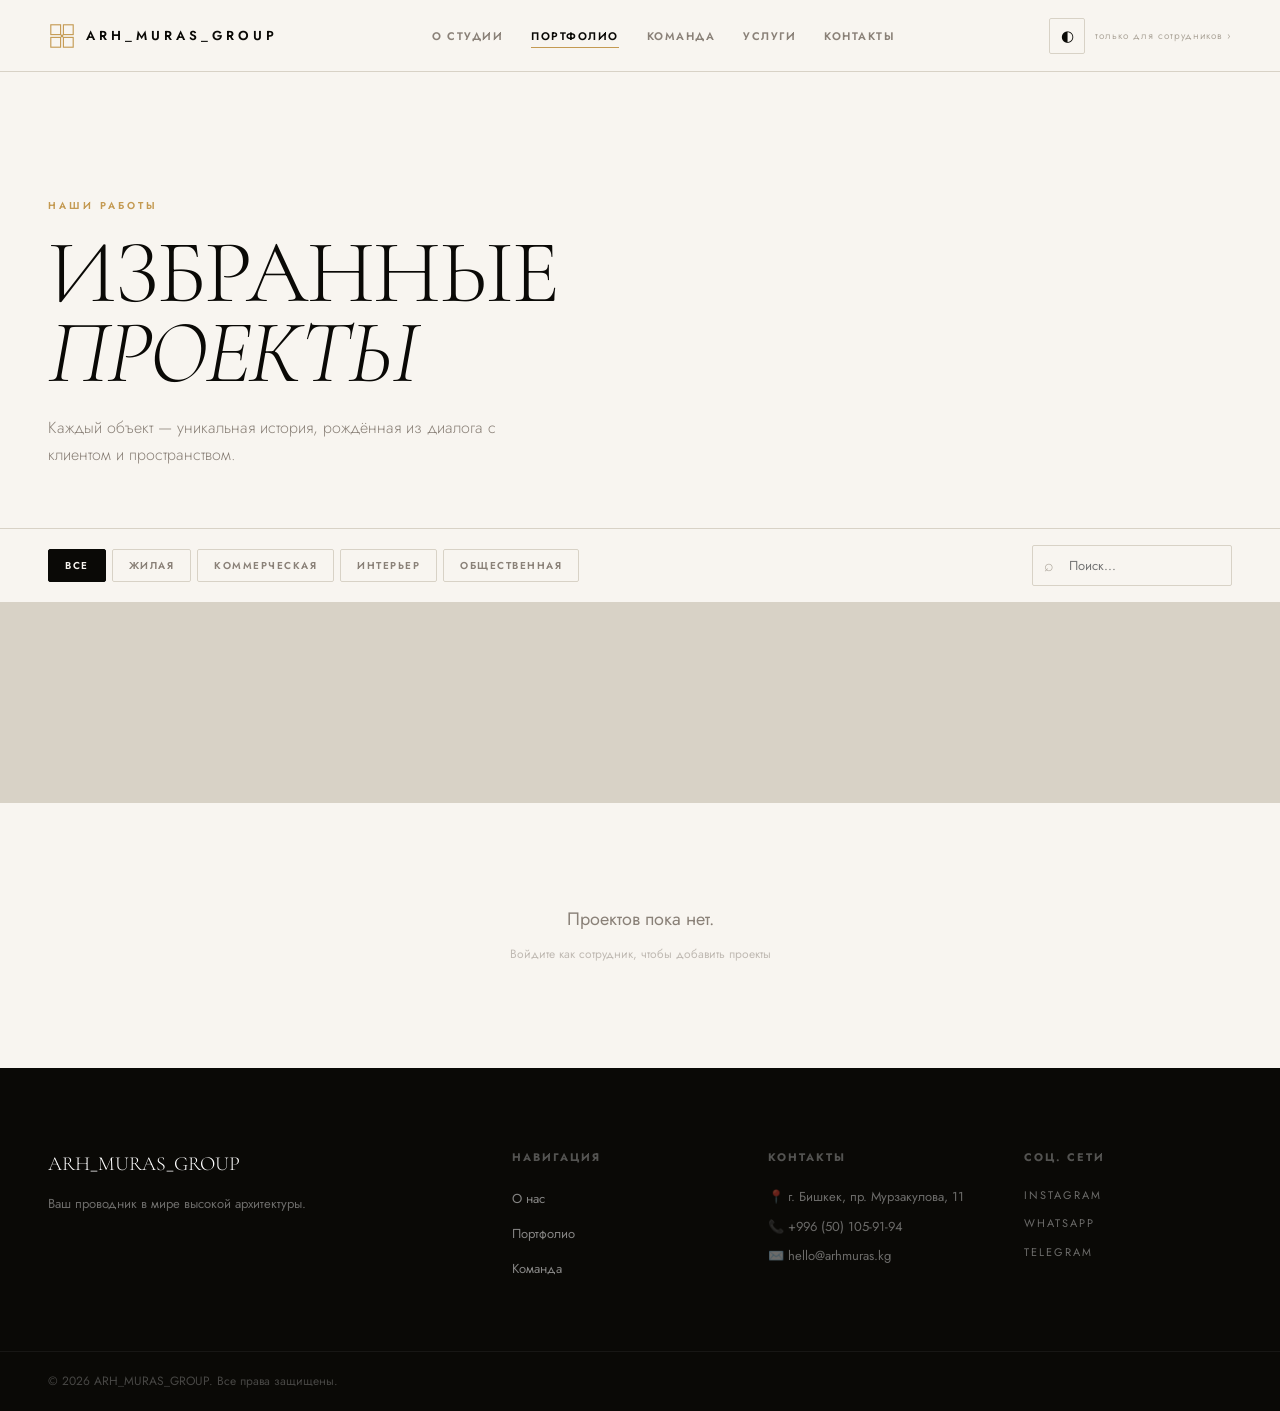
<file: projects.html>
<!DOCTYPE html>
<html lang="ru" data-theme="light">
<head>
    <meta charset="UTF-8">
    <meta name="viewport" content="width=device-width, initial-scale=1.0">
    <title>ПОРТФОЛИО | ARH_MURAS_GROUP</title>
    <link rel="stylesheet" href="style.css">
    <link href="https://fonts.googleapis.com/css2?family=Cormorant+Garamond:ital,wght@0,300;0,400;0,500;1,300&family=Jost:wght@300;400;500;600&display=swap" rel="stylesheet">
</head>
<body>

    <div class="scroll-progress" id="scrollProgress"></div>

    <header class="site-header" id="siteHeader">
        <div class="header-inner">
            <a href="index.html" class="logo">
                <svg class="logo-svg" width="28" height="28" viewBox="0 0 100 100" xmlns="http://www.w3.org/2000/svg">
                    <rect x="10" y="10" width="35" height="35" fill="none" stroke="currentColor" stroke-width="4"/>
                    <rect x="55" y="10" width="35" height="35" fill="none" stroke="currentColor" stroke-width="4"/>
                    <rect x="10" y="55" width="35" height="35" fill="none" stroke="currentColor" stroke-width="4"/>
                    <rect x="55" y="55" width="35" height="35" fill="none" stroke="currentColor" stroke-width="4"/>
                    <circle cx="50" cy="50" r="5" fill="currentColor"/>
                </svg>
                <span class="logo-text">ARH_MURAS_GROUP</span>
            </a>
            <nav class="main-nav" id="mainNav">
                <ul>
                    <li><a href="index.html">О СТУДИИ</a></li>
                    <li><a href="projects.html" class="active">ПОРТФОЛИО</a></li>
                    <li><a href="team.html">КОМАНДА</a></li>
                    <li><a href="index.html#services">УСЛУГИ</a></li>
                    <li><a href="index.html#contact">КОНТАКТЫ</a></li>
                </ul>
            </nav>
            <div class="header-right">
                <button class="theme-toggle" id="themeToggle" title="Тёмная тема">
                    <span class="theme-icon">◐</span>
                </button>

                <!-- ADMIN PANEL — видна только после входа -->
                <div id="adminControls" style="display:none; align-items:center; gap:10px;">
                    <button class="btn-add-project" onclick="openForm()">+ ДОБАВИТЬ ОБЪЕКТ</button>
                    <button class="btn-logout" onclick="logout()">ВЫЙТИ</button>
                </div>

                <!-- Кнопка для сотрудников -->
                <button class="btn-staff-login" id="staffLoginBtn" onclick="loginPrompt()">только для сотрудников ›</button>

                <button class="burger" id="burgerBtn" aria-label="Меню">
                    <span></span><span></span><span></span>
                </button>
            </div>
        </div>
    </header>

    <!-- PAGE HERO -->
    <section class="page-hero">
        <div class="container">
            <span class="sub-label reveal">НАШИ РАБОТЫ</span>
            <h1 class="reveal">ИЗБРАННЫЕ<br><em>ПРОЕКТЫ</em></h1>
            <p class="page-hero-sub reveal">Каждый объект — уникальная история, рождённая из диалога с клиентом и пространством.</p>
        </div>
    </section>

    <!-- FILTERS -->
    <div class="gallery-filters">
        <div class="container">
            <div class="filters-left">
                <button class="filter-btn active" data-filter="all">ВСЕ</button>
                <button class="filter-btn" data-filter="Жилая">ЖИЛАЯ</button>
                <button class="filter-btn" data-filter="Коммерческая">КОММЕРЧЕСКАЯ</button>
                <button class="filter-btn" data-filter="Интерьер">ИНТЕРЬЕР</button>
                <button class="filter-btn" data-filter="Общественная">ОБЩЕСТВЕННАЯ</button>
            </div>
            <div class="search-wrap">
                <input type="text" class="search-input" id="searchInput" placeholder="Поиск...">
            </div>
        </div>
    </div>

    <!-- GALLERY -->
    <div class="gallery" id="gal"></div>
    <div class="gallery-empty" id="emptyState">
        <p>Проектов пока нет.<br><span style="font-size:12px;opacity:0.5;">Войдите как сотрудник, чтобы добавить проекты</span></p>
    </div>

    <!-- VIEW MODAL -->
    <div id="viewModal" class="modal-view">
        <div class="view-inner">
            <div class="view-header-bar">
                <div class="view-header-left">
                    <span class="view-proj-cat" id="vCatBadge"></span>
                    <h2 id="vTitle"></h2>
                </div>
                <button class="btn-close" onclick="closeProject()">✕ ЗАКРЫТЬ</button>
            </div>
            <div class="view-body">
                <div class="view-main-photos" id="vPhotos"></div>
                <aside class="view-sidebar">
                    <div class="view-meta-block">
                        <span class="vm-label">Категория</span>
                        <span class="vm-val" id="vCat"></span>
                    </div>
                    <div class="view-meta-block">
                        <span class="vm-label">Описание</span>
                        <p class="vm-desc" id="vDesc"></p>
                    </div>
                    <div class="view-meta-block" id="vYearWrap">
                        <span class="vm-label">Год</span>
                        <span class="vm-val" id="vYear"></span>
                    </div>
                    <div class="view-meta-block" id="vAreaWrap">
                        <span class="vm-label">Площадь</span>
                        <span class="vm-val" id="vArea"></span>
                    </div>
                    <a href="index.html#contact" class="btn-dark" style="margin-top:28px;">ОБСУДИТЬ ПРОЕКТ →</a>
                </aside>
            </div>
        </div>
    </div>

    <!-- ADD FORM MODAL -->
    <div id="formModal" class="modal-form">
        <div class="form-card">
            <div class="form-card-header">
                <h2>Новый проект</h2>
                <button class="btn-close-form" onclick="closeForm()">✕</button>
            </div>
            <div class="input-group">
                <label>Название объекта *</label>
                <input type="text" id="pName" placeholder="Вилла «Горизонт»">

                <label>Категория *</label>
                <select id="pCat">
                    <option value="">Выберите категорию</option>
                    <option value="Жилая">Жилая архитектура</option>
                    <option value="Коммерческая">Коммерческая</option>
                    <option value="Интерьер">Интерьер</option>
                    <option value="Общественная">Общественная</option>
                </select>

                <label>Год реализации</label>
                <input type="text" id="pYear" placeholder="2025">

                <label>Площадь</label>
                <input type="text" id="pArea" placeholder="450 м²">

                <label>Описание проекта</label>
                <textarea id="pDesc" placeholder="Расскажите об объекте..." rows="4"></textarea>

                <label>Фотографии * <span class="label-hint">(до 20 фото · хранятся постоянно)</span></label>
                <div class="file-drop-zone" id="dropZone" onclick="document.getElementById('fInp').click()">
                    <div class="dz-icon">📁</div>
                    <p>Перетащите фото сюда или нажмите для выбора</p>
                    <span>JPG, PNG — до 20 файлов</span>
                </div>
                <input type="file" id="fInp" multiple accept="image/*" style="display:none" onchange="previewFiles(this.files)">
                <div class="preview-strip" id="previewStrip"></div>
            </div>
            <div class="form-footer">
                <button onclick="uploadProject()" class="btn-submit">ОПУБЛИКОВАТЬ ПРОЕКТ</button>
                <button onclick="closeForm()" class="btn-cancel">Отмена</button>
            </div>
        </div>
    </div>

    <!-- FOOTER -->
    <footer class="main-footer">
        <div class="footer-top">
            <div class="container">
                <div class="footer-grid">
                    <div class="footer-brand">
                        <h3>ARH_MURAS_GROUP</h3>
                        <p>Ваш проводник в мире высокой архитектуры.</p>
                    </div>
                    <div class="footer-nav-col">
                        <h4>Навигация</h4>
                        <ul>
                            <li><a href="index.html">О нас</a></li>
                            <li><a href="projects.html">Портфолио</a></li>
                            <li><a href="team.html">Команда</a></li>
                        </ul>
                    </div>
                    <div class="footer-contact-col">
                        <h4>Контакты</h4>
                        <p>📍 г. Бишкек, пр. Мурзакулова, 11</p>
                        <p>📞 +996 (50) 105-91-94</p>
                        <p>✉️ hello@arhmuras.kg</p>
                    </div>
                    <div class="footer-social-col">
                        <h4>Соц. сети</h4>
                        <div class="socials">
                            <a href="https://instagram.com" target="_blank">INSTAGRAM</a>
                            <a href="https://wa.me/996501059194" target="_blank">WHATSAPP</a>
                            <a href="https://t.me/arhmuras" target="_blank">TELEGRAM</a>
                        </div>
                    </div>
                </div>
            </div>
        </div>
        <div class="footer-bottom">
            <div class="container">
                <p>© 2026 ARH_MURAS_GROUP. Все права защищены.</p>
            </div>
        </div>
    </footer>

    <script src="script.js"></script>
    <script src="animations.js"></script>
    <script>
        // Burger menu
        const burger = document.getElementById('burgerBtn');
        const nav    = document.getElementById('mainNav');
        burger?.addEventListener('click', () => nav.classList.toggle('open'));
    </script>
</body>
</html>
</file>
<file: style.css>
/* ============================================================
   ARH_MURAS_GROUP — style.css v3.0
   Архитектурная студия: Stone & Obsidian palette
   
   СТРУКТУРА ФАЙЛА:
   ├──  1. CSS-ПЕРЕМЕННЫЕ (цвета, отступы)
   ├──  2. ТЁМНАЯ ТЕМА
   ├──  3. RESET & BASE
   ├──  4. ТИПОГРАФИКА
   ├──  5. ШАПКА (HEADER)
   ├──  6. МОБИЛЬНОЕ МЕНЮ (BURGER)
   ├──  7. HERO-СЕКЦИЯ
   ├──  8. СЕКЦИИ: НАПРАВЛЕНИЯ, ПОРТФОЛИО, УСЛУГИ
   ├──  9. КОНТАКТ-ФОРМА И FOOTER
   ├── 10. СТРАНИЦА ПОРТФОЛИО (GALLERY)
   ├── 11. КАРТОЧКИ ПРОЕКТОВ И СЛАЙДЕР
   ├── 12. МОДАЛКИ (просмотр + форма добавления)
   ├── 13. КОМАНДА
   ├── 14. АНИМАЦИИ REVEAL
   ├── 15. УВЕДОМЛЕНИЯ И СПИННЕР
   └── 16. АДАПТИВ (1100px, 768px, 480px, 360px)
   ============================================================ */

/* ============================================================
   1. CSS-ПЕРЕМЕННЫЕ — Светлая тема (по умолчанию)
   Меняйте здесь цвета и отступы для всего сайта
   ============================================================ */
:root {
  /* ЦВЕТА */
  --black:       #0a0906;          /* ← почти чёрный (логотип, заголовки)   */
  --white:       #f8f5f0;          /* ← тёплый белый (фон, карточки)        */
  --bg:          #f8f5f0;          /* ← фон страницы                        */
  --surface:     #eeebe4;          /* ← фон карточек, наведение             */
  --surface2:    #e6e2d9;          /* ← второй уровень поверхности          */
  --border:      #d8d2c6;          /* ← цвет рамок и разделителей           */
  --text:        #0a0906;          /* ← основной цвет текста                */
  --text-muted:  #8a8178;          /* ← второстепенный текст                */
  --text-light:  #b0a99e;          /* ← лёгкий текст (мета, даты)          */
  --accent:      #c49a52;          /* ← золотой акцент                      */
  --accent-dark: #a67e3e;          /* ← тёмно-золотой (hover)              */
  --accent-warm: #e8c07a;          /* ← светло-золотой (элементы)          */

  /* ШАПКА И ФУТЕР */
  --header-bg:   rgba(248,245,240,0.95); /* ← полупрозрачный фон шапки     */
  --footer-bg:   #0a0906;               /* ← тёмный фон подвала            */
  --card-bg:     #f8f5f0;               /* ← фон карточек проектов         */

  /* АНИМАЦИИ */
  --tr:     all 0.36s cubic-bezier(0.25, 0.46, 0.45, 0.94); /* ← плавный переход */
  --radius: 2px;                                              /* ← скругление кнопок */
}

/* ============================================================
   2. ТЁМНАЯ ТЕМА
   Переопределяем только изменённые переменные.
   Акцент (золото) остаётся тем же.
   ============================================================ */
[data-theme="dark"] {
  --black:      #c1a980;
  --white:      #0a0906;
  --bg:         #0f0d0a;
  --surface:    #181510;
  --surface2:   #201c16;
  --border:     #2e2820;
  --text:       #f0ece5;
  --text-muted: #72685e;
  --text-light: #4e4540;
  --header-bg:  rgba(15,13,10,0.96);
  --footer-bg:  #050403;
  --card-bg:    #181510;
  /* accent остаётся тем же — золото работает в обеих темах */
}

/* ============================================================
   3. RESET & BASE
   ============================================================ */
*, *::before, *::after {
  box-sizing: border-box; /* ← border учитывается в ширине/высоте        */
  margin:  0;
  padding: 0;
}

html {
  scroll-behavior: smooth; /* ← плавная прокрутка по якорям #id           */
  -webkit-text-size-adjust: 100%; /* ← iOS не увеличивает текст при повороте */
}

body {
  font-family: 'Jost', -apple-system, BlinkMacSystemFont, sans-serif;
  background:  var(--bg);
  color:       var(--text);
  line-height: 1.65;
  font-size:   15px;
  transition:  background 0.4s, color 0.4s;
  overflow-x:  hidden; /* ← нет горизонтального скролла                   */
}

/* ============================================================
   4. ТИПОГРАФИКА
   ============================================================ */
h1, h2, h3, h4 {
  font-family: 'Cormorant Garamond', Georgia, serif; /* ← засечный для заголовков */
}
em   { font-style: italic; }
a    { text-decoration: none; }
img  { display: block; max-width: 100%; }
ul   { list-style: none; }

/* Контейнер страницы */
.container {
  max-width: 1320px;
  margin:  0 auto;
  padding: 0 48px; /* ← на мобильных уменьшается в @media                */
}

/* Подпись-лейбл (НАША ЭКСПЕРТИЗА и т.д.) */
.sub-label {
  font-size: 10px; font-weight: 600;
  letter-spacing: 3px; text-transform: uppercase;
  color: var(--accent);
  display: inline-block;
  font-family: 'Jost', sans-serif;
}

/* Заголовок раздела */
.section-header { margin-bottom: 56px; }
.section-header h2 {
  font-size:  clamp(32px, 3.5vw, 52px); /* ← адаптивный размер          */
  font-weight: 300; letter-spacing: -0.5px;
  line-height: 1.1; color: var(--text);
  margin: 12px 0 14px;
}
.section-header p {
  font-size: 14px; color: var(--text-muted);
  max-width: 500px; font-weight: 300;
}

/* ============================================================
   5. ШАПКА (HEADER)
   position: sticky — прилипает к верху при прокрутке
   ============================================================ */
.scroll-progress {
  /* Прогресс-бар прокрутки (золотая полоска вверху) */
  position: fixed; top: 0; left: 0;
  height: 3px; width: 0%;
  background: linear-gradient(90deg, var(--accent), var(--accent-warm));
  z-index: 9999;
  transition: width 0.1s linear; /* ← плавно обновляется                  */
}

.site-header {
  height: 72px;
  border-bottom: 1px solid var(--border);
  position: sticky; top: 0;
  background: var(--header-bg);
  backdrop-filter: blur(20px);
  -webkit-backdrop-filter: blur(20px); /* ← Safari                        */
  z-index: 1000;
  transition: background 0.4s, border-color 0.4s, box-shadow 0.4s;
}

.header-inner {
  max-width: 1320px; margin: 0 auto;
  height: 100%;
  display: flex; align-items: center;
  justify-content: space-between;
  padding: 0 48px; gap: 24px;
}

/* ЛОГОТИП */
.logo {
  display: flex; align-items: center; gap: 10px;
  font-size: 13px; font-weight: 600;
  letter-spacing: 4px; text-transform: uppercase;
  color: var(--text); flex-shrink: 0;
  font-family: 'Jost', sans-serif;
}
.logo-svg { color: var(--accent); transition: transform 0.4s; }
.logo:hover .logo-svg { transform: rotate(90deg); }

/* НАВИГАЦИЯ */
.main-nav ul { display: flex; gap: 28px; }
.main-nav a {
  color: var(--text-muted);
  font-size: 11px; font-weight: 600;
  letter-spacing: 1.5px; text-transform: uppercase;
  transition: var(--tr); font-family: 'Jost', sans-serif;
  position: relative; padding-bottom: 2px;
  white-space: nowrap; /* ← не переносим                                  */
}
/* Подчёркивание при hover */
.main-nav a::after {
  content: ''; position: absolute;
  bottom: -2px; left: 0;
  width: 0; height: 1px; background: var(--accent);
  transition: width 0.3s ease;
}
.main-nav a:hover, .main-nav a.active { color: var(--text); }
.main-nav a:hover::after, .main-nav a.active::after { width: 100%; }

/* ПРАВЫЙ БЛОК ШАПКИ */
.header-right {
  display: flex; align-items: center;
  gap: 10px; flex-shrink: 0;
}

/* Кнопка смены темы */
.theme-toggle {
  background: none; border: 1px solid var(--border);
  width: 36px; height: 36px; cursor: pointer;
  display: flex; align-items: center; justify-content: center;
  font-size: 15px; transition: var(--tr); color: var(--text);
  border-radius: var(--radius); flex-shrink: 0;
}
.theme-toggle:hover { border-color: var(--accent); color: var(--accent); }

/* Кнопка "только для сотрудников" */
.btn-staff-login {
  font-size: 10px; letter-spacing: 1px;
  color: var(--text-light); cursor: pointer;
  font-family: 'Jost', sans-serif; transition: var(--tr);
  padding: 4px 0; border: none; background: none;
  white-space: nowrap;
}
.btn-staff-login:hover { color: var(--text-muted); }

/* ADMIN-КНОПКИ */
#adminControls { display: none; align-items: center; gap: 8px; }

.btn-add-project {
  background: var(--accent); color: #fff;
  border: none; padding: 9px 16px;
  font-size: 10px; font-weight: 600;
  letter-spacing: 1.5px; cursor: pointer; transition: var(--tr);
  font-family: 'Jost', sans-serif; border-radius: var(--radius);
  white-space: nowrap;
}
.btn-add-project:hover { background: var(--accent-dark); }

.btn-logout {
  padding: 8px 12px; font-size: 10px; letter-spacing: 1px;
  border: 1px solid var(--border); background: none; cursor: pointer;
  color: var(--text-muted); font-family: 'Jost', sans-serif;
  transition: var(--tr); border-radius: var(--radius); white-space: nowrap;
}
.btn-logout:hover { border-color: var(--text-muted); color: var(--text); }

/* ============================================================
   6. МОБИЛЬНОЕ МЕНЮ (BURGER)
   Кнопка видна только на мобильных (display: flex задаётся в @media)
   ============================================================ */
.burger {
  display: none;              /* ← скрыт на десктопе                       */
  flex-direction: column; gap: 5px;
  background: none; border: none;
  cursor: pointer; padding: 4px;
  flex-shrink: 0;
}
.burger span {
  display: block; width: 22px; height: 1.5px;
  background: var(--text); transition: var(--tr);
}
/* Анимация: крестик при открытом меню */
.burger.active span:nth-child(1) { transform: translateY(6.5px) rotate(45deg); }
.burger.active span:nth-child(2) { opacity: 0; }
.burger.active span:nth-child(3) { transform: translateY(-6.5px) rotate(-45deg); }

/* ============================================================
   7. HERO-СЕКЦИЯ
   ============================================================ */
.hero {
  min-height: 92vh; display: flex; align-items: center;
  padding: 120px 0 80px; position: relative; overflow: hidden;
}
/* Золотистое свечение справа */
.hero::before {
  content: '';
  position: absolute; top: -20%; right: -10%; width: 60%; height: 120%;
  background: radial-gradient(ellipse at center, rgba(196,154,82,0.06) 0%, transparent 70%);
  pointer-events: none;
}
.hero-inner {
  max-width: 1320px; margin: 0 auto; padding: 0 48px;
  display: grid; grid-template-columns: 1fr 1fr;
  gap: 80px; align-items: center;
}
.hero-label {
  font-size: 10px; font-weight: 600; letter-spacing: 4px;
  color: var(--accent); text-transform: uppercase;
  font-family: 'Jost', sans-serif; margin-bottom: 24px;
  display: flex; align-items: center; gap: 12px;
}
.hero-label::before {
  content: ''; width: 32px; height: 1px; background: var(--accent);
}
.hero h1 {
  font-size: clamp(44px, 6vw, 88px); /* ← от 44px до 88px           */
  font-weight: 300; letter-spacing: -2px;
  line-height: 0.95; margin-bottom: 28px; color: var(--text);
}
.hero h1 em { font-style: italic; color: var(--accent); }
.hero-sub {
  font-size: 16px; color: var(--text-muted);
  max-width: 420px; font-weight: 300;
  line-height: 1.7; margin-bottom: 44px;
}
.hero-actions {
  display: flex; align-items: center;
  gap: 16px; flex-wrap: wrap; /* ← на узких экранах переносится          */
}

/* КНОПКИ */
.btn-primary {
  display: inline-block;
  background: var(--text); color: var(--bg);
  padding: 14px 32px; font-size: 11px; font-weight: 600;
  letter-spacing: 2px; transition: var(--tr);
  font-family: 'Jost', sans-serif; border-radius: var(--radius);
  cursor: pointer; border: none; text-align: center;
}
.btn-primary:hover { background: var(--accent); color: #fff; }

.btn-outline {
  display: inline-block;
  color: var(--text); border: 1px solid var(--border);
  padding: 13px 28px; font-size: 11px; font-weight: 600;
  letter-spacing: 2px; transition: var(--tr);
  font-family: 'Jost', sans-serif; border-radius: var(--radius);
}
.btn-outline:hover { border-color: var(--accent); color: var(--accent); }

/* ВИЗУАЛЬНАЯ ЧАСТЬ HERO */
.hero-visual { position: relative; }
.hero-img-wrap { position: relative; overflow: hidden; }
.hero-img-wrap img {
  width: 100%; height: 520px; object-fit: cover;
  filter: sepia(8%) contrast(1.05);
}
.hero-img-tag {
  position: absolute; bottom: 24px; left: 24px;
  background: rgba(10,9,6,0.85); backdrop-filter: blur(8px);
  color: #fff; padding: 16px 20px;
  border-left: 3px solid var(--accent);
}
.hero-img-tag span {
  font-size: 10px; letter-spacing: 2px;
  color: var(--accent-warm); font-family: 'Jost', sans-serif;
}
.hero-img-tag p { font-size: 14px; color: #fff; font-weight: 300; margin-top: 4px; }

/* Статистика под фото */
.hero-stats-row {
  display: grid; grid-template-columns: repeat(3, 1fr);
  gap: 1px; background: var(--border);
  border: 1px solid var(--border); margin-top: 40px;
}
.hero-stat { background: var(--bg); padding: 20px; text-align: center; }
.hs-num {
  font-size: 36px; font-weight: 300; color: var(--accent);
  font-family: 'Cormorant Garamond', serif; line-height: 1;
  display: block;
}
.hs-txt {
  font-size: 9px; letter-spacing: 2px; color: var(--text-muted);
  text-transform: uppercase; margin-top: 4px;
  font-family: 'Jost', sans-serif; display: block;
}

/* ============================================================
   8. СЕКЦИИ
   ============================================================ */

/* НАПРАВЛЕНИЯ */
.directions-section { padding: 100px 0; }
.directions-grid {
  display: grid; grid-template-columns: repeat(4, 1fr);
  gap: 2px; background: var(--border); border: 1px solid var(--border);
}
.dir-card {
  background: var(--card-bg); padding: 44px 32px 36px;
  transition: var(--tr); position: relative; overflow: hidden;
}
.dir-card::before {
  content: ''; position: absolute; bottom: 0; left: 0;
  width: 100%; height: 3px; background: var(--accent);
  transform: scaleX(0); transform-origin: left; transition: transform 0.4s;
}
.dir-card:hover { background: var(--surface); }
.dir-card:hover::before { transform: scaleX(1); }
.dir-num {
  font-size: 11px; letter-spacing: 2px;
  color: var(--text-light); font-family: 'Jost', sans-serif;
  margin-bottom: 28px; display: block;
}
.dir-icon { font-size: 32px; margin-bottom: 20px; display: block; }
.dir-card h3 {
  font-size: 22px; font-weight: 400; margin-bottom: 14px;
  letter-spacing: 0.5px;
}
.dir-card p { font-size: 13px; color: var(--text-muted); line-height: 1.7; }
.dir-list { margin-top: 20px; }
.dir-list li {
  font-size: 12px; color: var(--text-muted);
  padding: 6px 0; border-top: 1px solid var(--border);
  font-family: 'Jost', sans-serif; letter-spacing: 0.3px;
}

/* ПОРТФОЛИО (превью на главной) */
.portfolio-preview { padding: 100px 0; }
.portfolio-header {
  display: flex; justify-content: space-between;
  align-items: flex-end; margin-bottom: 36px; flex-wrap: wrap; gap: 16px;
}
.portfolio-header-right a {
  font-size: 12px; letter-spacing: 1px; color: var(--text-muted);
  font-family: 'Jost', sans-serif; transition: var(--tr);
}
.portfolio-header-right a:hover { color: var(--accent); }
.portfolio-grid {
  display: grid;
  grid-template-columns: 2fr 1fr 1fr; /* ← первое фото шире              */
  grid-template-rows: auto auto;
  gap: 4px;
}
/* Первое фото занимает 2 строки */
.port-item:first-child { grid-row: span 2; }
.port-item {
  position: relative; overflow: hidden; display: block;
  background: var(--surface2);
}
.port-item img {
  width: 100%; height: 100%; object-fit: cover; min-height: 220px;
  transition: transform 0.5s ease;
}
.port-item:hover img { transform: scale(1.04); }
.port-overlay {
  position: absolute; inset: 0;
  background: linear-gradient(to top, rgba(10,9,6,0.75) 0%, transparent 50%);
  display: flex; flex-direction: column; justify-content: flex-end; padding: 24px;
  opacity: 0; transition: var(--tr);
}
.port-item:hover .port-overlay { opacity: 1; }
.port-cat {
  font-size: 10px; letter-spacing: 2px; color: var(--accent-warm);
  font-family: 'Jost', sans-serif; text-transform: uppercase; margin-bottom: 6px;
}
.port-title { font-size: 18px; color: #fff; font-weight: 300; }

/* УСЛУГИ (pricing) */
.services-section { padding: 100px 0; }
.pricing-grid {
  display: grid; grid-template-columns: repeat(3, 1fr); gap: 2px;
  background: var(--border); border: 1px solid var(--border);
}
.pricing-card {
  background: var(--card-bg); padding: 48px 36px; transition: var(--tr);
}
.pricing-card.featured { background: var(--surface); }
.pricing-card:hover { background: var(--surface); }
.pkg-badge {
  font-size: 9px; letter-spacing: 3px; color: var(--accent);
  font-family: 'Jost', sans-serif; text-transform: uppercase; margin-bottom: 16px;
}
.pricing-card h3 { font-size: 28px; font-weight: 300; margin-bottom: 12px; }
.price { font-size: 22px; font-weight: 300; color: var(--accent); margin-bottom: 32px; }
.price span { font-size: 14px; color: var(--text-muted); }
.pricing-card ul { display: flex; flex-direction: column; gap: 12px; }
.pricing-card li {
  font-size: 13px; color: var(--text-muted); padding: 10px 0;
  border-bottom: 1px solid var(--border); font-family: 'Jost', sans-serif;
}
.pricing-card li::before { content: '✓ '; color: var(--accent); }

/* ============================================================
   9. КОНТАКТ-ФОРМА И FOOTER
   ============================================================ */
.contact-section { padding: 100px 0; background: var(--surface); }
.contact-wrapper {
  display: grid; grid-template-columns: 1fr 1fr;
  gap: 80px; margin-top: 0;
}
.contact-form-col h3 { font-size: 24px; font-weight: 300; margin-bottom: 28px; }
.form-group { margin-bottom: 16px; }
.form-group input, .form-group textarea {
  width: 100%; border: 1px solid var(--border);
  background: var(--bg); color: var(--text);
  padding: 14px 16px; font-size: 14px;
  font-family: 'Jost', sans-serif; outline: none;
  transition: var(--tr); border-radius: var(--radius);
}
.form-group input:focus, .form-group textarea:focus { border-color: var(--accent); }
.form-group textarea { resize: vertical; }
.btn-submit-form {
  width: 100%; padding: 16px; font-size: 11px; font-weight: 600;
  letter-spacing: 2px; background: var(--text); color: var(--bg);
  border: none; cursor: pointer; transition: var(--tr);
  font-family: 'Jost', sans-serif; border-radius: var(--radius); margin-top: 8px;
}
.btn-submit-form:hover { background: var(--accent); }
.btn-submit-form:disabled { opacity: 0.5; cursor: not-allowed; }
.form-success {
  display: none; padding: 16px; background: rgba(100, 180, 100, 0.1);
  border: 1px solid rgba(100,180,100,0.3); color: var(--text);
  font-size: 14px; margin-top: 16px; border-radius: var(--radius);
}
.form-success.visible { display: block; }

.contact-details { display: flex; flex-direction: column; gap: 28px; }
.contact-block h4 {
  font-size: 14px; font-weight: 500; margin-bottom: 8px;
  font-family: 'Jost', sans-serif; color: var(--text);
}
.contact-block p { font-size: 14px; color: var(--text-muted); line-height: 1.7; }
.contact-block a { color: var(--text-muted); transition: var(--tr); }
.contact-block a:hover { color: var(--accent); }

/* FOOTER */
.main-footer { background: var(--footer-bg); }
.footer-top { padding: 80px 0 60px; }
.footer-grid {
  display: grid; grid-template-columns: 2fr 1fr 1fr 1fr;
  gap: 48px;
}
.footer-brand h3 {
  font-size: 20px; font-weight: 300; color: #fff; margin-bottom: 12px;
}
.footer-brand p { font-size: 13px; color: rgba(255,255,255,0.4); line-height: 1.7; }
.footer-services-tags { display: flex; gap: 8px; flex-wrap: wrap; margin-top: 20px; }
.footer-services-tags span {
  font-size: 10px; letter-spacing: 1px;
  background: rgba(255,255,255,0.06); color: rgba(255,255,255,0.5);
  padding: 4px 10px; font-family: 'Jost', sans-serif;
}
.footer-nav-col h4, .footer-contact-col h4, .footer-social-col h4 {
  font-size: 11px; letter-spacing: 2px; color: rgba(255,255,255,0.3);
  font-family: 'Jost', sans-serif; text-transform: uppercase; margin-bottom: 20px;
}
.footer-nav-col ul li { margin-bottom: 10px; }
.footer-nav-col a { font-size: 13px; color: rgba(255,255,255,0.5); transition: var(--tr); }
.footer-nav-col a:hover { color: var(--accent); }
.footer-contact-col p { font-size: 13px; color: rgba(255,255,255,0.4); margin-bottom: 8px; }
.socials { display: flex; flex-direction: column; gap: 10px; }
.socials a {
  font-size: 11px; letter-spacing: 2px; color: rgba(255,255,255,0.4);
  transition: var(--tr); font-family: 'Jost', sans-serif;
}
.socials a:hover { color: var(--accent); }
.footer-bottom {
  border-top: 1px solid rgba(255,255,255,0.06);
  padding: 20px 0;
}
.footer-bottom p { font-size: 12px; color: rgba(255,255,255,0.25); font-family: 'Jost', sans-serif; }

/* ============================================================
   10. СТРАНИЦА ПОРТФОЛИО — ФИЛЬТРЫ И ПОИСК
   ============================================================ */
.page-hero {
  padding: 120px 0 60px; border-bottom: 1px solid var(--border);
}
.page-hero h1 {
  font-size: clamp(48px, 7vw, 96px); font-weight: 300;
  letter-spacing: -2px; line-height: 0.9; margin: 16px 0 20px;
}
.page-hero-sub {
  font-size: 16px; color: var(--text-muted);
  font-weight: 300; max-width: 500px; line-height: 1.7;
}

/* Строка фильтров */
.gallery-filters {
  background: var(--bg); border-bottom: 1px solid var(--border);
  position: sticky; top: 72px; z-index: 100; /* ← прилипает под шапкой   */
}
.gallery-filters .container {
  display: flex; align-items: center;
  justify-content: space-between; gap: 16px;
  padding-top: 16px; padding-bottom: 16px;
  flex-wrap: wrap; /* ← на мобильных переносится                           */
}
.filters-left {
  display: flex; gap: 6px;
  flex-wrap: nowrap;         /* ← горизонтальный скролл на мобильных      */
  overflow-x: auto;          /* ← скролл при переполнении                  */
  -webkit-overflow-scrolling: touch; /* ← плавный скролл iOS              */
  scrollbar-width: none;     /* ← скрываем полосу прокрутки               */
  max-width: calc(100vw - 96px); /* ← не выходит за контейнер            */
}
.filters-left::-webkit-scrollbar { display: none; } /* ← Chrome/Safari   */

.filter-btn {
  padding: 8px 16px; font-size: 10px; font-weight: 600;
  letter-spacing: 1.5px; font-family: 'Jost', sans-serif;
  border: 1px solid var(--border); background: none; cursor: pointer;
  color: var(--text-muted); transition: var(--tr); border-radius: var(--radius);
  white-space: nowrap; /* ← не переносить текст                           */
}
.filter-btn:hover  { border-color: var(--accent); color: var(--accent); }
.filter-btn.active { background: var(--text); color: var(--bg); border-color: var(--text); }

/* Поиск */
.search-wrap {
  position: relative; flex-shrink: 0;
}
.search-wrap::before {
  content: '⌕'; position: absolute;
  left: 12px; top: 50%; transform: translateY(-50%);
  color: var(--text-light); font-size: 16px; pointer-events: none;
}
.search-input {
  border: 1px solid var(--border); background: var(--bg);
  color: var(--text); padding: 10px 16px 10px 36px;
  font-size: 13px; font-family: 'Jost', sans-serif;
  outline: none; transition: var(--tr);
  width: 200px; border-radius: var(--radius);
}
.search-input:focus { border-color: var(--accent); width: 240px; }

/* ============================================================
   11. КАРТОЧКИ ПРОЕКТОВ И СЛАЙДЕР
   ============================================================ */
.gallery {
  display: grid;
  grid-template-columns: repeat(auto-fill, minmax(320px, 1fr));
  gap: 2px; padding: 2px; background: var(--border);
  min-height: 200px;
}

/* Отдельная карточка */
.album-card {
  background: var(--card-bg); position: relative;
  transition: var(--tr); overflow: hidden;
}
.album-card:hover { box-shadow: 0 8px 40px rgba(0,0,0,0.1); z-index: 2; }

/* Слайдер фото внутри карточки */
.slider-wrap {
  position: relative; overflow: hidden;
  background: var(--surface2); cursor: grab;
  aspect-ratio: 4/3; /* ← фиксированный aspect-ratio вместо height       */
}
.slider-wrap:active { cursor: grabbing; }
.slider-wrap img {
  width: 100%; height: 100%; object-fit: cover;
  display: none; transition: opacity 0.4s;
  position: absolute; inset: 0;
}
.slider-wrap img.active { display: block; }

/* Нет фото */
.card-no-photo {
  display: flex; align-items: center; justify-content: center;
  height: 100%; font-size: 48px; opacity: 0.3;
}

/* Бейдж категории */
.card-cat-badge {
  position: absolute; top: 12px; left: 12px; z-index: 3;
  font-size: 9px; letter-spacing: 2px; font-family: 'Jost', sans-serif;
  background: rgba(10,9,6,0.8); color: var(--accent-warm);
  padding: 4px 10px; text-transform: uppercase;
}

/* Счётчик фото */
.img-count {
  position: absolute; bottom: 12px; right: 12px; z-index: 3;
  font-size: 9px; letter-spacing: 1px;
  background: rgba(10,9,6,0.7); color: rgba(255,255,255,0.6);
  padding: 3px 8px; font-family: 'Jost', sans-serif;
}

/* Стрелки слайдера */
.slide-arrow {
  position: absolute; top: 50%; transform: translateY(-50%);
  background: rgba(10,9,6,0.6); border: none; color: #fff;
  width: 36px; height: 36px; cursor: pointer; z-index: 4;
  font-size: 20px; display: flex; align-items: center; justify-content: center;
  transition: var(--tr);
}
.slide-arrow.prev { left: 8px; }
.slide-arrow.next { right: 8px; }
.slide-arrow:hover { background: var(--accent); }
/* На мобильных — всегда видны (нет hover) */
@media (hover: hover) {
  .slider-wrap:not(:hover) .slide-arrow { opacity: 0; }
}

/* Точки навигации */
.slide-dots {
  position: absolute; bottom: 10px; left: 50%;
  transform: translateX(-50%); display: flex; gap: 5px; z-index: 4;
}
.slide-dot {
  width: 5px; height: 5px; border-radius: 50%;
  background: rgba(255,255,255,0.4); cursor: pointer; transition: var(--tr);
}
.slide-dot.active { background: var(--accent-warm); width: 14px; border-radius: 3px; }

/* Текст карточки */
.card-content { padding: 16px 18px 18px; cursor: pointer; }
.card-title {
  font-size: 17px; font-weight: 400;
  font-family: 'Cormorant Garamond', serif;
  margin-bottom: 6px; color: var(--text);
}
.card-meta {
  display: flex; gap: 10px; flex-wrap: wrap;
  font-size: 11px; color: var(--text-muted);
  letter-spacing: 1px; font-family: 'Jost', sans-serif;
}
.card-meta-info {
  display: block; font-size: 10px;
  color: var(--text-light); margin-top: 6px;
}

/* Кнопка удаления (появляется при hover) */
.delete-btn {
  position: absolute; top: 8px; right: 8px; z-index: 10;
  width: 28px; height: 28px; border-radius: 50%;
  background: rgba(200,50,50,0.9); border: none;
  color: #fff; font-size: 16px; cursor: pointer;
  display: flex; align-items: center; justify-content: center;
  transition: var(--tr); opacity: 0;
}
.album-card:hover .delete-btn { opacity: 1; }
.delete-btn:hover { background: #c83232; transform: scale(1.1); }
/* На мобильных — всегда видна */
@media (max-width: 768px) {
  .delete-btn { opacity: 1; }
}

/* Пустая галерея */
.gallery-empty {
  padding: 100px 20px; text-align: center;
  display: none; color: var(--text-muted);
}
.gallery-empty.visible { display: block; }
.gallery-empty p { font-size: 18px; line-height: 1.8; }

/* Спиннер загрузки */
#loadingSpinner {
  display: none; justify-content: center; align-items: center;
  padding: 60px; gap: 12px; color: var(--text-muted); font-family: 'Jost', sans-serif;
  font-size: 12px; letter-spacing: 2px;
}
#loadingSpinner::before {
  content: '';
  width: 24px; height: 24px; border-radius: 50%;
  border: 2px solid var(--border); border-top-color: var(--accent);
  animation: spin 0.8s linear infinite;
}
@keyframes spin { to { transform: rotate(360deg); } }

/* ============================================================
   12. МОДАЛКИ
   ============================================================ */

/* ПРОСМОТР ПРОЕКТА */
.modal-view {
  position: fixed; inset: 0; z-index: 2000;
  background: var(--bg); overflow-y: auto;
  display: none;
}
.modal-view.open { display: block; }

.view-inner { max-width: 1200px; margin: 0 auto; padding: 0 48px 80px; }

.view-header-bar {
  position: sticky; top: 0; background: var(--bg);
  border-bottom: 1px solid var(--border);
  display: flex; align-items: center;
  justify-content: space-between;
  padding: 20px 0; z-index: 10; gap: 16px;
  backdrop-filter: blur(10px);
}
.view-header-left { display: flex; align-items: baseline; gap: 16px; flex-wrap: wrap; }
.view-proj-cat {
  font-size: 9px; letter-spacing: 2px; color: var(--accent);
  border: 1px solid var(--accent); padding: 3px 8px;
  font-family: 'Jost', sans-serif; text-transform: uppercase; white-space: nowrap;
}
.view-header-left h2 { font-size: 22px; font-weight: 300; }

.btn-close {
  border: 1px solid var(--border); background: none;
  color: var(--text-muted); font-size: 10px; font-weight: 600;
  letter-spacing: 1.5px; padding: 10px 16px; cursor: pointer;
  transition: var(--tr); font-family: 'Jost', sans-serif;
  border-radius: var(--radius); white-space: nowrap; flex-shrink: 0;
}
.btn-close:hover { border-color: var(--text); color: var(--text); }

.view-body {
  display: grid; grid-template-columns: 1fr 280px;
  gap: 48px; margin-top: 32px; align-items: start;
}
.view-main-photos { display: flex; flex-direction: column; gap: 4px; }
.view-main-photos img { width: 100%; object-fit: cover; }
.view-main-photos img:first-child { max-height: 560px; }

.view-sidebar { position: sticky; top: 80px; }
.view-meta-block {
  padding: 18px 0; border-bottom: 1px solid var(--border);
}
.view-meta-block:first-child { border-top: 1px solid var(--border); }
.vm-label {
  font-size: 9px; letter-spacing: 2px; color: var(--text-light);
  font-family: 'Jost', sans-serif; text-transform: uppercase;
  display: block; margin-bottom: 8px;
}
.vm-val { font-size: 15px; color: var(--text); font-family: 'Cormorant Garamond', serif; }
.vm-desc { font-size: 14px; color: var(--text-muted); line-height: 1.7; }

.btn-dark {
  display: inline-block;
  background: var(--text); color: var(--bg);
  padding: 14px 28px; font-size: 11px; font-weight: 600;
  letter-spacing: 2px; transition: var(--tr);
  font-family: 'Jost', sans-serif; border-radius: var(--radius);
  text-align: center; cursor: pointer; border: none; width: 100%;
}
.btn-dark:hover { background: var(--accent); }

/* ФОРМА ДОБАВЛЕНИЯ ПРОЕКТА */
.modal-form {
  position: fixed; inset: 0; z-index: 3000;
  background: rgba(10,9,6,0.7); backdrop-filter: blur(4px);
  display: none; align-items: flex-start; justify-content: center;
  padding: 24px; overflow-y: auto; /* ← скролл если форма длинная        */
}
.modal-form.open { display: flex; }

.form-card {
  background: var(--bg); max-width: 600px; width: 100%;
  border: 1px solid var(--border); margin: auto;
  /* max-height убрали — даём формы скроллиться внутри modal-form          */
}

.form-card-header {
  display: flex; align-items: center; justify-content: space-between;
  padding: 24px 28px 20px; border-bottom: 1px solid var(--border);
  position: sticky; top: 0; background: var(--bg); z-index: 2;
}
.form-card-header h2 { font-size: 22px; font-weight: 300; }

.btn-close-form {
  background: none; border: 1px solid var(--border);
  color: var(--text-muted); width: 32px; height: 32px;
  cursor: pointer; font-size: 14px; transition: var(--tr);
  border-radius: var(--radius); display: flex;
  align-items: center; justify-content: center; flex-shrink: 0;
}
.btn-close-form:hover { border-color: var(--text); color: var(--text); }

.input-group { padding: 20px 28px; display: flex; flex-direction: column; gap: 10px; }
.input-group label {
  font-size: 10px; letter-spacing: 2px; color: var(--text-muted);
  font-family: 'Jost', sans-serif; text-transform: uppercase; margin-top: 6px;
}
.label-hint { color: var(--text-light); font-size: 9px; }
.input-group input, .input-group select, .input-group textarea {
  width: 100%; border: 1px solid var(--border); background: var(--bg);
  color: var(--text); padding: 12px 14px; font-size: 14px;
  font-family: 'Jost', sans-serif; outline: none; transition: var(--tr);
  border-radius: var(--radius);
}
.input-group input:focus, .input-group select:focus, .input-group textarea:focus {
  border-color: var(--accent);
}
.input-group textarea { resize: vertical; }

/* Зона Drag & Drop */
.file-drop-zone {
  border: 2px dashed var(--border); padding: 32px 20px;
  text-align: center; cursor: pointer; transition: var(--tr);
  border-radius: var(--radius);
}
.file-drop-zone:hover, .file-drop-zone.drag-over {
  border-color: var(--accent); background: rgba(196,154,82,0.04);
}
.dz-icon { font-size: 32px; margin-bottom: 10px; }
.file-drop-zone p { font-size: 14px; color: var(--text-muted); margin-bottom: 4px; }
.file-drop-zone span { font-size: 11px; color: var(--text-light); font-family: 'Jost', sans-serif; }

/* Превью фото */
.preview-strip { display: flex; gap: 6px; flex-wrap: wrap; margin-top: 10px; }
.preview-strip img {
  width: 60px; height: 60px; object-fit: cover;
  border: 1px solid var(--border); border-radius: var(--radius);
}

/* Прогресс-бар загрузки файлов */
#uploadProgress {
  display: none; height: 3px; background: var(--accent);
  margin: 8px 28px; border-radius: 2px; transition: width 0.2s;
}

.form-footer {
  padding: 16px 28px 24px;
  display: flex; gap: 10px; border-top: 1px solid var(--border);
}
.btn-submit {
  flex: 1; padding: 14px; font-size: 11px; font-weight: 600;
  letter-spacing: 2px; background: var(--text); color: var(--bg);
  border: none; cursor: pointer; transition: var(--tr);
  font-family: 'Jost', sans-serif; border-radius: var(--radius);
}
.btn-submit:hover { background: var(--accent); }
.btn-submit:disabled { opacity: 0.5; cursor: not-allowed; }
.btn-cancel {
  padding: 14px 20px; font-size: 11px; letter-spacing: 1px;
  border: 1px solid var(--border); background: none; cursor: pointer;
  color: var(--text-muted); font-family: 'Jost', sans-serif;
  transition: var(--tr); border-radius: var(--radius);
}
.btn-cancel:hover { border-color: var(--text-muted); color: var(--text); }

/* ============================================================
   13. СТРАНИЦА КОМАНДЫ
   ============================================================ */
.team-section       { padding: 80px 0; }
.team-section--gray { background: var(--surface); padding: 80px 0; }

.founders-grid { display: grid; grid-template-columns: 1fr 1fr; gap: 3px; }
.founder-card {
  display: grid; grid-template-columns: 260px 1fr;
  background: var(--card-bg); border: 1px solid var(--border); overflow: hidden;
}
.founder-photo { position: relative; }
.founder-photo img { width: 100%; height: 100%; object-fit: cover; min-height: 320px; }
.founder-social { position: absolute; bottom: 16px; left: 16px; display: flex; gap: 6px; }
.founder-social a {
  width: 32px; height: 32px; display: flex; align-items: center; justify-content: center;
  background: rgba(10,9,6,0.7); color: #fff; font-size: 10px;
  letter-spacing: 1px; transition: var(--tr); font-family: 'Jost', sans-serif;
}
.founder-social a:hover { background: var(--accent); }
.founder-info { padding: 36px 28px; display: flex; flex-direction: column; justify-content: center; }
.founder-info h3 { font-size: 26px; font-weight: 300; margin-bottom: 6px; }
.founder-role {
  font-size: 10px; letter-spacing: 2px; color: var(--accent);
  font-family: 'Jost', sans-serif; text-transform: uppercase; display: block; margin-bottom: 16px;
}
.founder-info p { font-size: 13px; color: var(--text-muted); line-height: 1.8; margin-bottom: 24px; }
.founder-stats { display: flex; gap: 24px; }
.founder-stats strong { font-size: 28px; color: var(--accent); font-family: 'Cormorant Garamond', serif; font-weight: 300; display: block; }
.founder-stats span { font-size: 10px; color: var(--text-muted); letter-spacing: 1px; font-family: 'Jost', sans-serif; }

.team-grid { display: grid; grid-template-columns: repeat(3, 1fr); gap: 2px; background: var(--border); }
.team-card { background: var(--card-bg); overflow: hidden; }
.team-photo { position: relative; overflow: hidden; }
.team-photo img { width: 100%; height: 240px; object-fit: cover; display: block; transition: transform 0.5s; }
.team-card:hover .team-photo img { transform: scale(1.04); }
.team-overlay {
  position: absolute; inset: 0;
  background: rgba(10,9,6,0.78); display: flex;
  align-items: center; justify-content: center; padding: 24px;
  opacity: 0; transition: var(--tr);
}
.team-overlay p { font-size: 13px; color: rgba(248,245,240,0.85); text-align: center; line-height: 1.6; }
.team-card:hover .team-overlay { opacity: 1; }
.team-card h4 { font-size: 18px; font-weight: 400; padding: 14px 16px 4px; }
.team-card span { font-size: 11px; color: var(--text-muted); padding: 0 16px 14px; display: block; letter-spacing: 0.5px; font-family: 'Jost', sans-serif; }

.values-grid { display: grid; grid-template-columns: repeat(4, 1fr); gap: 2px; background: var(--border); border: 1px solid var(--border); }
.value-card { background: var(--card-bg); padding: 40px 28px; transition: var(--tr); }
.value-card:hover { background: var(--surface); }
.value-icon { font-size: 28px; margin-bottom: 20px; }
.value-card h3 { font-size: 20px; font-weight: 300; margin-bottom: 12px; }
.value-card p { font-size: 13px; color: var(--text-muted); line-height: 1.7; }

/* ============================================================
   14. АНИМАЦИИ REVEAL
   (управляются из animations.js через IntersectionObserver)
   ============================================================ */
.reveal {
  opacity: 0; transform: translateY(24px);
  transition: opacity 0.7s ease, transform 0.7s ease;
}
.reveal-left {
  opacity: 0; transform: translateX(-24px);
  transition: opacity 0.7s ease, transform 0.7s ease;
}
.reveal-right {
  opacity: 0; transform: translateX(24px);
  transition: opacity 0.7s ease, transform 0.7s ease;
}
/* Когда JS добавляет класс .visible — анимируемся в конечное положение */
.reveal.visible, .reveal-left.visible, .reveal-right.visible {
  opacity: 1; transform: translate(0);
}

/* ============================================================
   15. УВЕДОМЛЕНИЯ (заменяют alert())
   ============================================================ */
.notification {
  position: fixed; bottom: 24px; right: 24px; z-index: 9999;
  padding: 14px 20px; font-size: 13px; font-family: 'Jost', sans-serif;
  border-radius: var(--radius); max-width: 320px;
  transform: translateY(100px); opacity: 0;
  transition: transform 0.4s ease, opacity 0.4s ease;
  pointer-events: none; line-height: 1.5;
}
.notification.visible {
  transform: translateY(0); opacity: 1; pointer-events: auto;
}
/* Цвета по типу */
.notification--success { background: #1a3a1a; color: #7ec87e; border: 1px solid #2a4a2a; }
.notification--error   { background: #3a1a1a; color: #c87e7e; border: 1px solid #4a2a2a; }
.notification--info    { background: var(--surface2); color: var(--text); border: 1px solid var(--border); }

/* На мобильных — уведомления снизу по центру */
@media (max-width: 480px) {
  .notification {
    bottom: 16px; right: 16px; left: 16px;
    max-width: none; text-align: center;
  }
}

/* ============================================================
   16. АДАПТИВ
   Порядок: от широкого к узкому (mobile-last подход)
   ============================================================ */

/* ---- ПЛАНШЕТЫ (≤ 1100px) ---- */
@media (max-width: 1100px) {
  .container    { padding: 0 32px; }
  .header-inner { padding: 0 32px; }

  /* Скрываем часть текста в шапке */
  .btn-staff-login { display: none; }

  /* Hero: одна колонка */
  .hero-inner { grid-template-columns: 1fr; gap: 40px; }
  .hero-visual { display: none; } /* ← фото справа убираем */
  .hero { min-height: auto; padding: 100px 0 60px; }

  /* Направления: 2 колонки */
  .directions-grid { grid-template-columns: repeat(2, 1fr); }

  /* Портфолио превью */
  .portfolio-grid { grid-template-columns: 1fr 1fr; }
  .port-item:first-child { grid-column: span 2; grid-row: span 1; }

  /* Услуги: 1 колонка */
  .pricing-grid { grid-template-columns: 1fr; max-width: 480px; margin: 0 auto; }

  /* Контакт */
  .contact-wrapper { grid-template-columns: 1fr; gap: 48px; }

  /* Футер: 2 колонки */
  .footer-grid { grid-template-columns: 1fr 1fr; gap: 40px; }

  /* Команда */
  .founders-grid { grid-template-columns: 1fr; }
  .founder-card  { grid-template-columns: 220px 1fr; }
  .values-grid   { grid-template-columns: repeat(2, 1fr); }
  .team-grid     { grid-template-columns: repeat(2, 1fr); }

  /* Просмотр проекта */
  .view-body    { grid-template-columns: 1fr; }
  .view-sidebar { position: static; }
  .view-inner   { padding: 0 32px 60px; }

  /* Галерея */
  .gallery { grid-template-columns: repeat(auto-fill, minmax(280px, 1fr)); }
}

/* ---- МОБИЛЬНЫЕ (≤ 768px) ---- */
@media (max-width: 768px) {
  .container    { padding: 0 16px; }
  .header-inner { padding: 0 16px; }
  .hero-inner   { padding: 0 16px; }

  /* Скрываем обычное меню, показываем burger */
  .main-nav { display: none; }
  .burger   { display: flex; }

  /* Открытое мобильное меню */
  .main-nav.open {
    display: flex; flex-direction: column; gap: 0;
    position: fixed; top: 72px; left: 0; right: 0; bottom: 0;
    background: var(--bg); overflow-y: auto;
    padding: 24px 20px; z-index: 999;
    border-top: 1px solid var(--border);
  }
  .main-nav.open ul { flex-direction: column; gap: 0; width: 100%; }
  .main-nav.open a {
    display: block; padding: 16px 0;
    border-bottom: 1px solid var(--border);
    font-size: 14px; letter-spacing: 2px;
  }

  /* Шапка: компактнее */
  .logo-text { font-size: 11px; letter-spacing: 2px; }
  .header-right { gap: 6px; }
  #adminControls { gap: 6px; }
  .btn-add-project { padding: 7px 10px; font-size: 9px; letter-spacing: 1px; }
  .btn-logout { padding: 7px 10px; font-size: 9px; }

  /* Hero */
  .hero { padding: 80px 0 48px; }
  .hero h1 { font-size: clamp(36px, 9vw, 52px); letter-spacing: -1px; }
  .hero-sub { font-size: 15px; max-width: 100%; }
  .hero-actions { gap: 12px; }
  .btn-primary { padding: 12px 24px; font-size: 10px; }
  .btn-outline { padding: 11px 20px; font-size: 10px; }
  .hero-stats-row { margin-top: 32px; }
  .hs-num { font-size: 28px; }

  /* Секции */
  .directions-section { padding: 60px 0; }
  .directions-grid    { grid-template-columns: 1fr; gap: 2px; }
  .dir-card           { padding: 32px 24px 28px; }
  .portfolio-preview  { padding: 60px 0; }
  .portfolio-grid     { grid-template-columns: 1fr; }
  .port-item:first-child { grid-column: 1; grid-row: 1; }
  .port-item img      { min-height: 240px; }
  .services-section   { padding: 60px 0; }
  .pricing-grid       { max-width: 100%; }
  .pricing-card       { padding: 32px 24px; }
  .contact-section    { padding: 60px 0; }
  .contact-wrapper    { gap: 40px; }
  .section-header     { margin-bottom: 36px; }

  /* Футер */
  .footer-grid    { grid-template-columns: 1fr; gap: 32px; }
  .footer-top     { padding: 60px 0 48px; }

  /* Портфолио страница */
  .page-hero      { padding: 80px 0 40px; }
  .page-hero h1   { font-size: clamp(40px, 11vw, 64px); }

  /* Фильтры: горизонтальный скролл */
  .gallery-filters .container {
    flex-direction: column; align-items: stretch; gap: 10px;
    padding-top: 12px; padding-bottom: 12px;
  }
  .filters-left   { max-width: 100%; }
  .search-wrap    { width: 100%; }
  .search-input   { width: 100%; }
  .search-input:focus { width: 100%; }

  /* Галерея */
  .gallery        { grid-template-columns: 1fr; gap: 2px; }

  /* Модалка просмотра */
  .view-inner  { padding: 0 16px 48px; }
  .view-header-bar { flex-wrap: wrap; gap: 10px; padding: 14px 0; }
  .view-header-left h2 { font-size: 18px; }
  .btn-close   { padding: 8px 14px; }

  /* Форма добавления */
  .modal-form  { padding: 0; align-items: flex-start; }
  .form-card   { border: none; border-radius: 0; min-height: 100dvh; width: 100%; }
  .input-group { padding: 16px 20px; }
  .form-footer { padding: 14px 20px 20px; }
  .form-card-header { padding: 20px 20px 16px; }

  /* Команда */
  .founder-card  { grid-template-columns: 1fr; }
  .founder-photo img { min-height: 240px; }
  .team-grid     { grid-template-columns: 1fr 1fr; }
  .values-grid   { grid-template-columns: 1fr 1fr; }
}

/* ---- МАЛЕНЬКИЕ ТЕЛЕФОНЫ (≤ 480px) ---- */
@media (max-width: 480px) {
  .container    { padding: 0 12px; }

  .hero h1      { font-size: 34px; }
  .logo-text    { display: none; } /* ← только иконка логотипа             */

  .team-grid    { grid-template-columns: 1fr; }
  .values-grid  { grid-template-columns: 1fr; }

  .filter-btn   { padding: 7px 10px; font-size: 9px; }

  .hero-actions { flex-direction: column; align-items: flex-start; gap: 10px; }
  .btn-primary, .btn-outline { width: 100%; text-align: center; }

  /* Карточки: слайдер занимает меньше */
  .slider-wrap  { aspect-ratio: 3/2; }

  /* Статистика hero */
  .hs-num { font-size: 24px; }
  .hero-stat { padding: 16px 8px; }
}

/* ---- ОЧЕНЬ МАЛЕНЬКИЕ (≤ 360px) ---- */
@media (max-width: 360px) {
  .container    { padding: 0 10px; }
  .hero h1      { font-size: 30px; }
  .hero-stats-row { grid-template-columns: 1fr 1fr; } /* ← 2 колонки вместо 3 */
  .hero-stat:last-child { grid-column: span 2; }
}

/* ============================================================
   КОНЕЦ STYLE.CSS
   Все изменения цветов: секция 1 (:root) и 2 ([data-theme="dark"])
   Все изменения адаптива: секция 16 (@media)
   ============================================================ */
</file>
